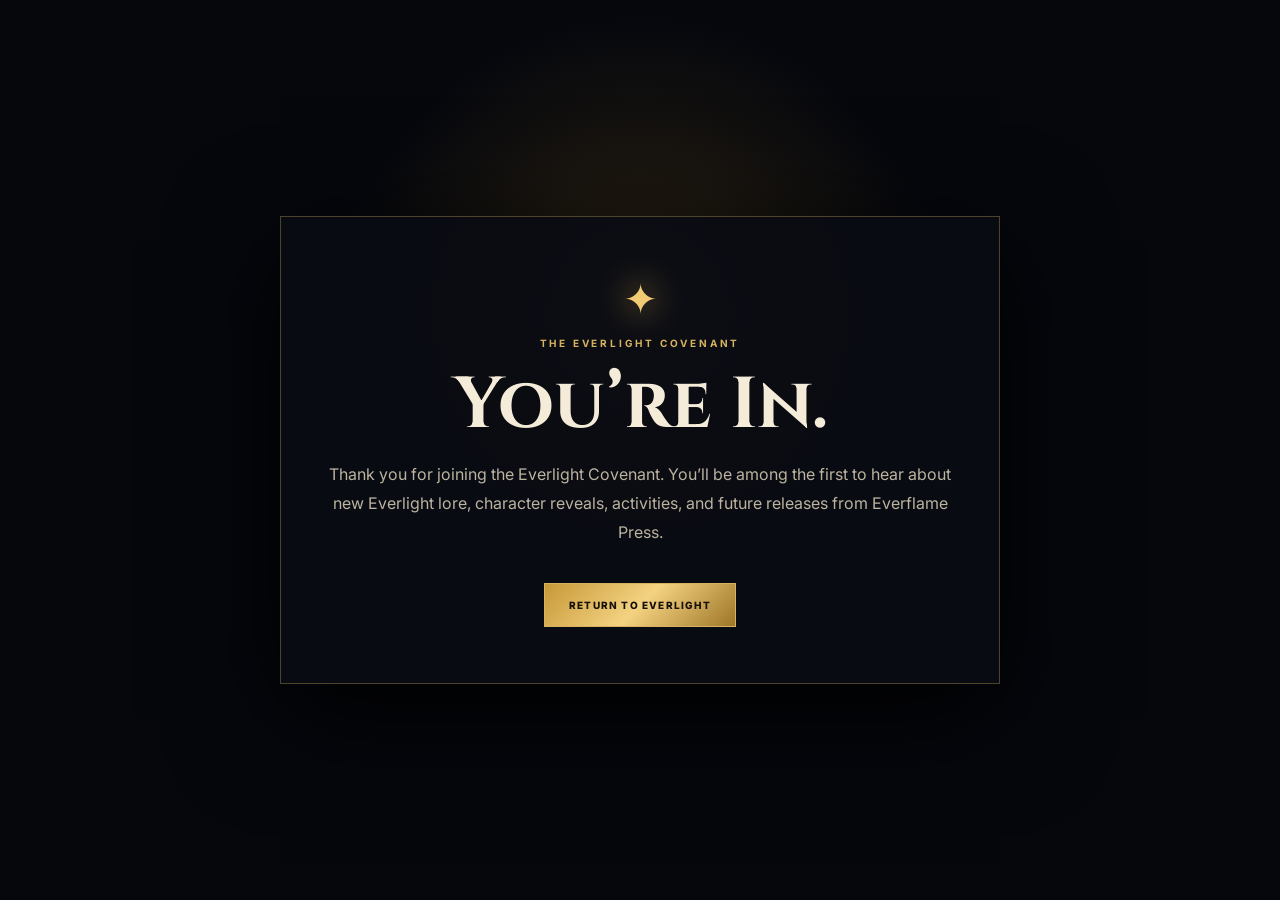
<file: thank-you.html>
<!DOCTYPE html>
<html lang="en"><head><meta charset="utf-8"/><meta content="width=device-width,initial-scale=1" name="viewport"/><title>Welcome to the Everlight Covenant</title><link href="https://fonts.googleapis.com/css2?family=Cinzel:wght@600;700&amp;family=Inter:wght@400;600&amp;display=swap" rel="stylesheet"/><style>*{box-sizing:border-box}body{margin:0;min-height:100vh;display:grid;place-items:center;padding:24px;background:radial-gradient(circle at 50% 35%,#805d1d55,transparent 35%),#05070d;color:#f4ecd9;font-family:Inter;text-align:center}.card{max-width:720px;padding:56px 34px;border:1px solid #d7b35f55;background:#090c13e8;box-shadow:0 30px 100px #000}.mark{font-size:42px;color:#f0cb73;text-shadow:0 0 35px #ffc95b}.eyebrow{color:#d7b35f;font-size:10px;letter-spacing:.28em;font-weight:700}h1{font-family:Cinzel;font-size:clamp(40px,7vw,72px);line-height:1;margin:18px 0}p{color:#bcb3a0;line-height:1.8;font-size:16px}.btn{display:inline-block;margin-top:20px;padding:15px 24px;border:1px solid #d7b35f;background:linear-gradient(135deg,#c79838,#f3d281,#9f7628);color:#171006;text-decoration:none;text-transform:uppercase;letter-spacing:.12em;font-size:10px;font-weight:800}</style></head><body><main class="card"><div class="mark">✦</div><p class="eyebrow">THE EVERLIGHT COVENANT</p><h1>You’re In.</h1><p>Thank you for joining the Everlight Covenant. You’ll be among the first to hear about new Everlight lore, character reveals, activities, and future releases from Everflame Press.</p><a class="btn" href="/">Return to Everlight</a></main></body></html>
</file>
